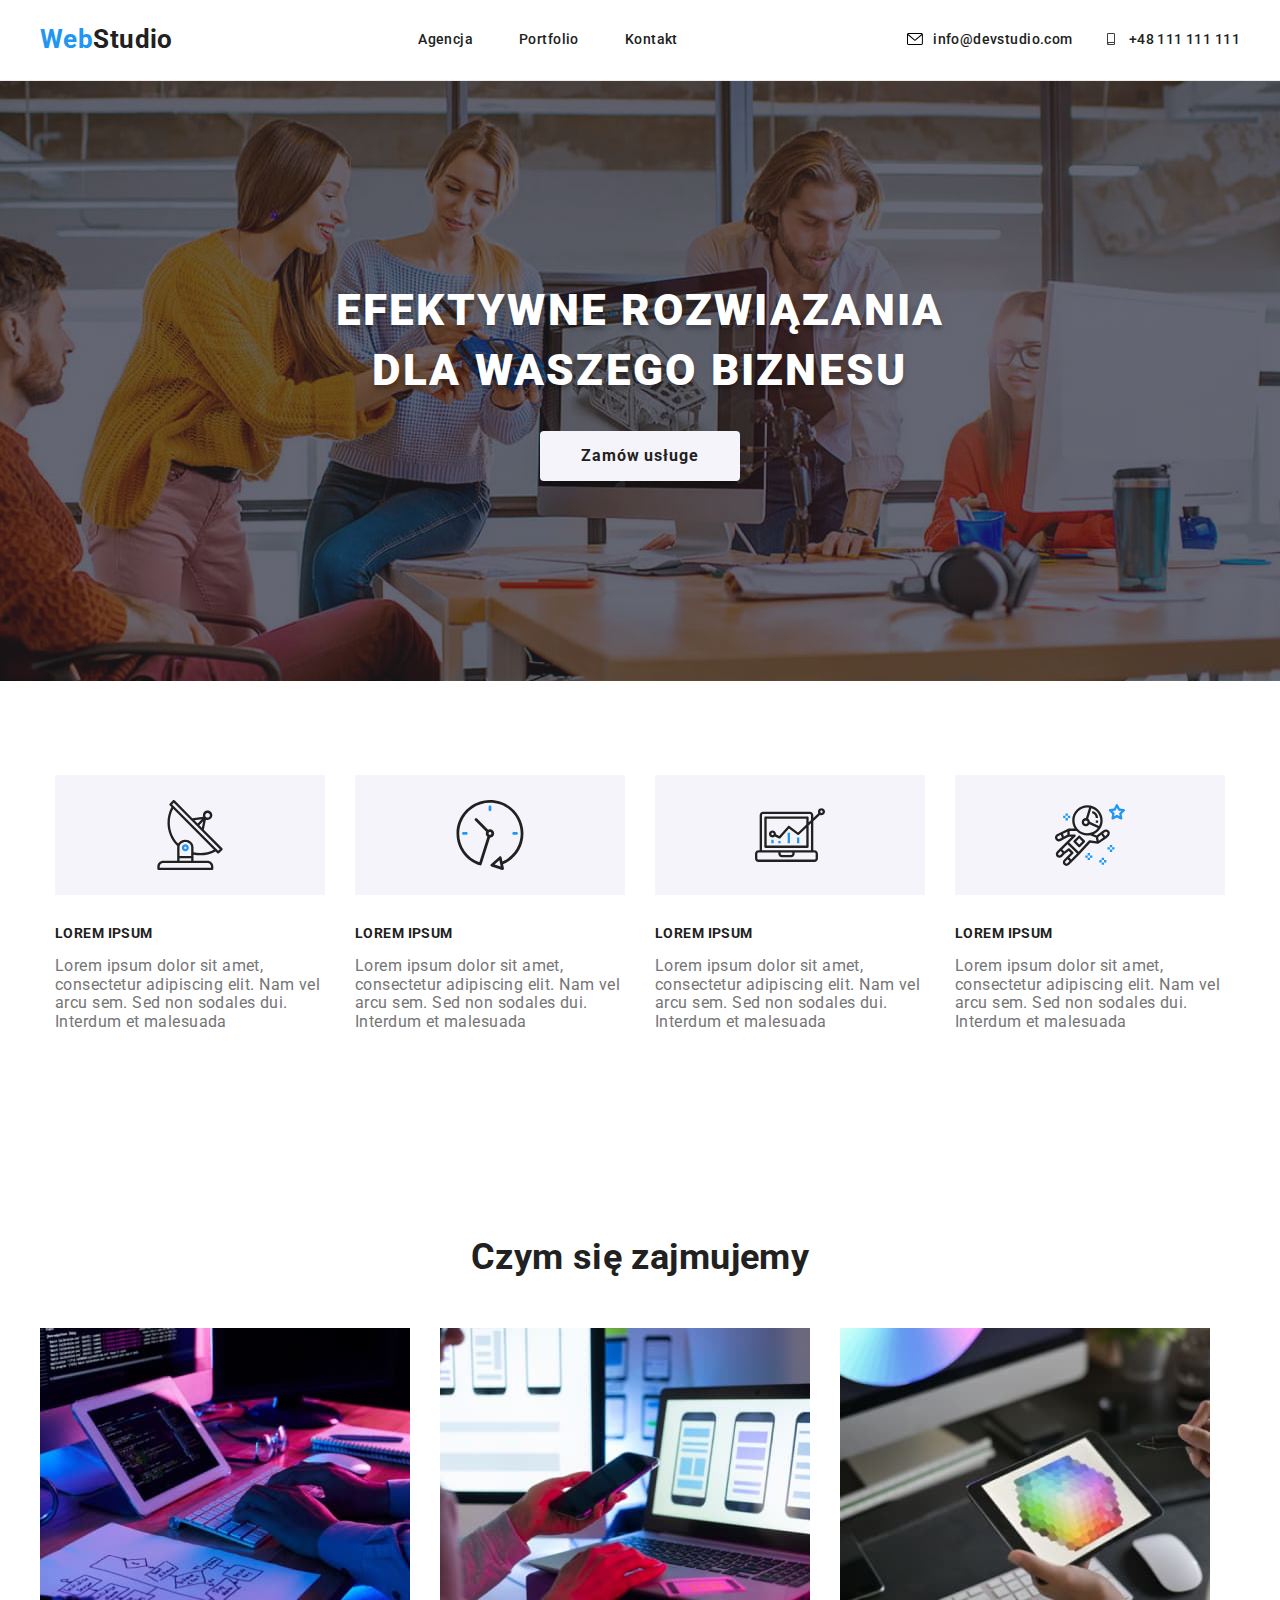
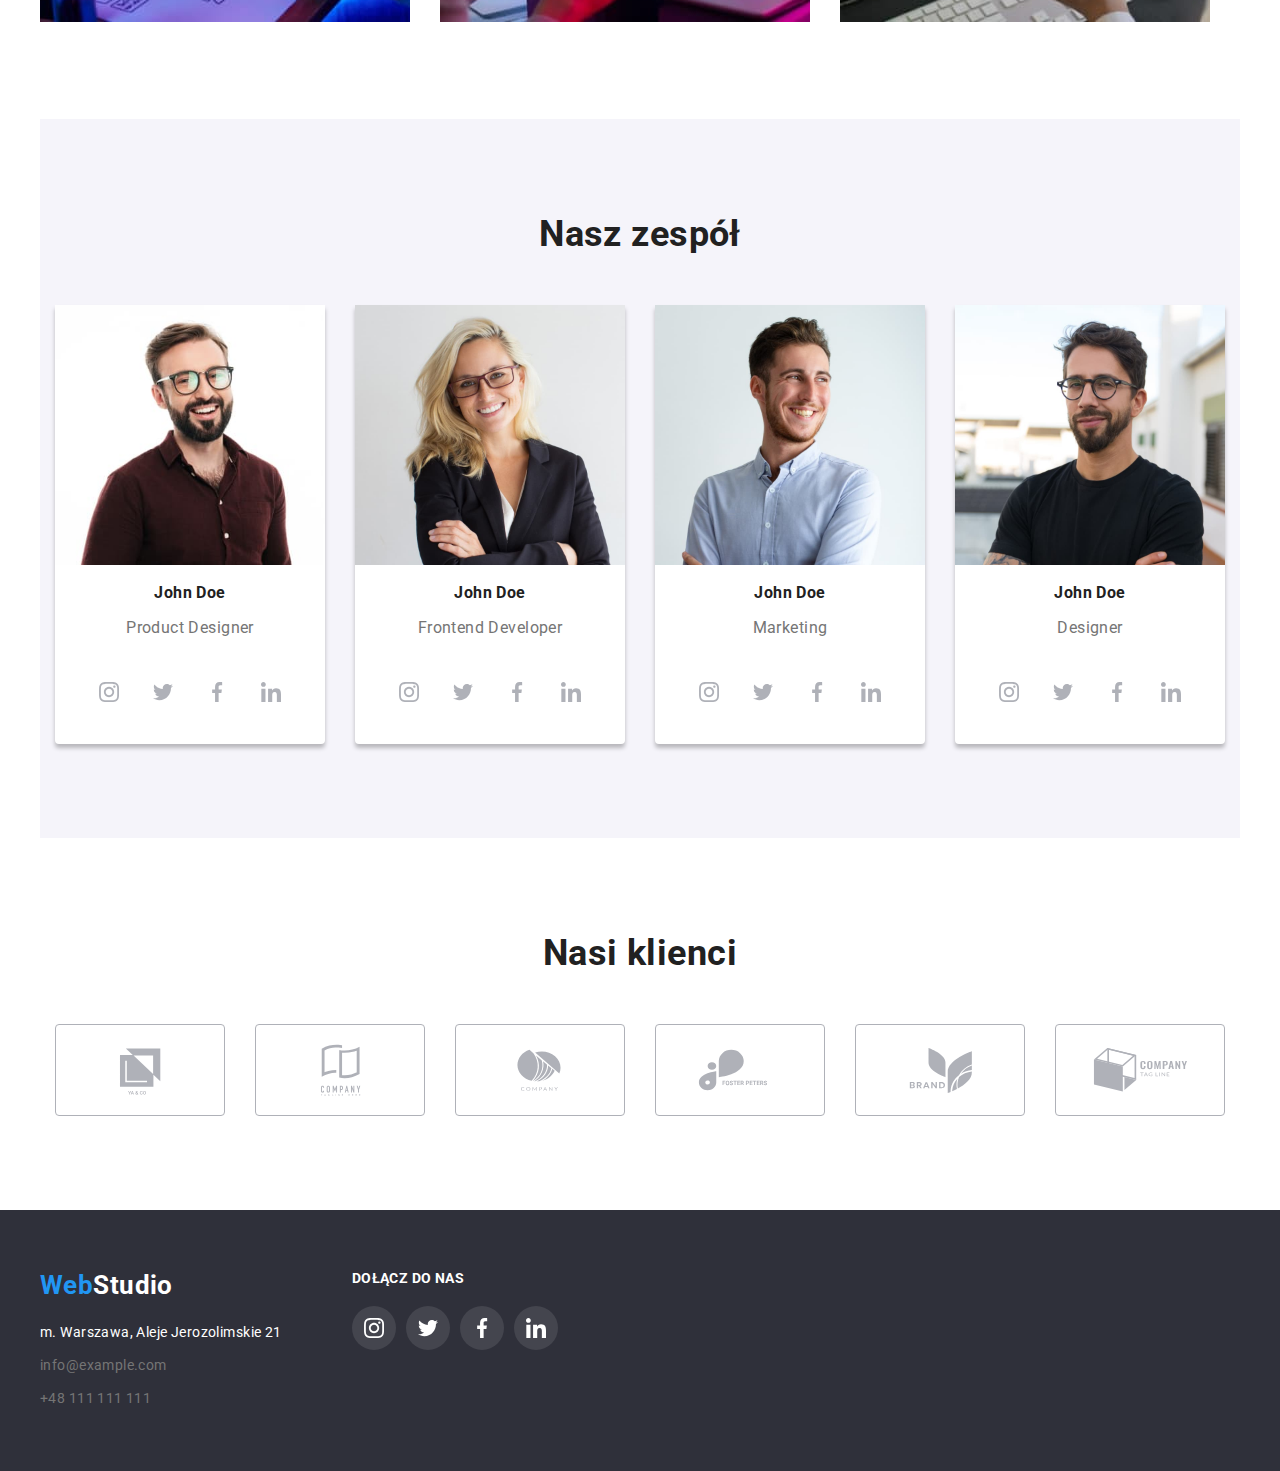
<file: index.html>
<!DOCTYPE html>
<html lang="pl">
  <head>
    <meta charset="UTF-8" />
    <meta http-equiv="X-UA-Compatible" content="IE=edge" />
    <meta name="viewport" content="width=device-width, initial-scale=1.0" />
    <title>WebStudio</title>
    <link rel="preconnect" href="https://fonts.googleapis.com" />
    <link rel="preconnect" href="https://fonts.gstatic.com" crossorigin />
    <link
      href="https://fonts.googleapis.com/css2?family=Raleway:wght@700&family=Roboto:wght@400;500;700;900&display=swap"
      rel="stylesheet"
    />
    <link rel="stylesheet" href="./css/modern-normalize.css" />
    <link rel="stylesheet" href="./css/styles.css" />
  </head>
  <body>
    <header class="border mark-links">
      <div class="container nav-menu">
        <a class="link logo" href="#"><span class="web">Web</span>Studio</a>
        <nav class="navigation">
          <ul class="menu">
            <li><a class="link" href="#">Agencja</a></li>
            <li><a class="link" href="./portfolio.html">Portfolio</a></li>
            <li><a class="link" href="./Contacts">Kontakt</a></li>
          </ul>
        </nav>
        <div>
          <ul class="contact">
            <li>
              <a class="link header-contact" href="mailto:info@devstudio.com">
                <svg class="email" width="16px" height="12px">
                  <use href="./images/icons.svg#icon-envelope"></use>
                </svg>
                info@devstudio.com</a
              >
            </li>
            <li>
              <a class="link header-contact" href="tel:+48111111111">
                <svg class="phone" width="16px" height="12px">
                  <use href="./images/icons.svg#icon-smartphone"></use>
                </svg>
                +48 111 111 111
              </a>
            </li>
          </ul>
        </div>
      </div>
    </header>
    <main>
      <div class="dark-background-header">
        <h1 class="first-title">EFEKTYWNE ROZWIĄZANIA DLA WASZEGO BIZNESU</h1>

        <div class="button mark-links">
          <button type="button" class="btn">Zamów usługe</button>
        </div>
      </div>
      <div class="container">
        <section class="section">
          <div></div>
          <div>
            <ul class="cards-description">
              <li class="item">
                <div class="content-list-element">
                  <svg>
                    <use
                      href="./images/icons.svg#icon-antenna"
                      width="70"
                      height="70"
                    ></use>
                  </svg>
                </div>
                <h4 class="third-title">LOREM IPSUM</h4>
                <p class="paragraph">
                  Lorem ipsum dolor sit amet, consectetur adipiscing elit. Nam
                  vel arcu sem. Sed non sodales dui. Interdum et malesuada
                </p>
              </li>
              <li class="item">
                <div class="content-list-element">
                  <svg class="icon-description">
                    <use
                      href="./images/icons.svg#icon-clock"
                      width="70"
                      height="70"
                    ></use>
                  </svg>
                </div>
                <h4 class="third-title">LOREM IPSUM</h4>
                <p class="paragraph">
                  Lorem ipsum dolor sit amet, consectetur adipiscing elit. Nam
                  vel arcu sem. Sed non sodales dui. Interdum et malesuada
                </p>
              </li>
              <li class="item">
                <div class="content-list-element">
                  <svg>
                    <use
                      href="./images/icons.svg#icon-diagram"
                      width="70"
                      height="70"
                    ></use>
                  </svg>
                </div>
                <h4 class="third-title">LOREM IPSUM</h4>
                <p class="paragraph">
                  Lorem ipsum dolor sit amet, consectetur adipiscing elit. Nam
                  vel arcu sem. Sed non sodales dui. Interdum et malesuada
                </p>
              </li>
              <li class="item">
                <div class="content-list-element">
                  <svg>
                    <use
                      href="./images/icons.svg#icon-astronaut"
                      width="70"
                      height="70"
                    ></use>
                  </svg>
                </div>
                <h4 class="third-title">LOREM IPSUM</h4>
                <p class="paragraph">
                  Lorem ipsum dolor sit amet, consectetur adipiscing elit. Nam
                  vel arcu sem. Sed non sodales dui. Interdum et malesuada
                </p>
              </li>
            </ul>
          </div>
        </section>
        <section class="section">
          <h2 class="second-title">Czym się zajmujemy</h2>
          <ul class="card-set">
            <li>
              <img
                src="./images/keyboard.jpg"
                alt="Pisanie stron internetowych"
                width="370"
                height="294"
              />
            </li>
            <li>
              <img
                src="./images/phone.jpg"
                alt="tworzenie aplikacji mobilnych"
                width="370"
                height="294"
              />
            </li>
            <li>
              <img
                src="./images/tablet.jpg"
                alt="projektowanie grafik"
                width="370"
                height="294"
              />
            </li>
          </ul>
        </section>
        <section class="section gray-background">
          <h2 class="second-title">Nasz zespół</h2>
          <ul class="card-worker">
            <li class="white-background">
              <img
                src="./images/johndoe1.jpg"
                alt="Zdjęcie przedstawiające John Doe"
                width="270"
                height="260"
              />
              <p class="img-title"><strong>John Doe</strong></p>
              <p class="paragraph-worker">Product Designer</p>

              <div class="socialmedia-team">
                <a class="" href=""
                  ><svg>
                    <use
                      href="./images/icons.svg#icon-instagram"
                      width="20"
                      height="20"
                    ></use>
                  </svg>
                </a>
                <a href=""
                  ><svg>
                    <use
                      href="./images/icons.svg#icon-twitter"
                      width="20"
                      height="20"
                    ></use>
                  </svg>
                </a>
                <a href=""
                  ><svg>
                    <use
                      href="./images/icons.svg#icon-facebook"
                      width="20"
                      height="20"
                    ></use>
                  </svg>
                </a>
                <a href=""
                  ><svg>
                    <use
                      href="./images/icons.svg#icon-linkedin"
                      width="20"
                      height="20"
                    ></use>
                  </svg>
                </a>
              </div>
            </li>
            <li class="white-background">
              <img
                src="./images/johndoe2.jpg"
                alt="Zdjęcie przedstawiające John Doe"
                width="270"
                height="260"
              />
              <p class="img-title"><strong>John Doe</strong></p>
              <p class="paragraph-worker">Frontend Developer</p>
              <div class="socialmedia-team">
                <a href=""
                  ><svg>
                    <use
                      href="./images/icons.svg#icon-instagram"
                      width="20"
                      height="20"
                    ></use>
                  </svg>
                </a>
                <a href=""
                  ><svg>
                    <use
                      href="./images/icons.svg#icon-twitter"
                      width="20"
                      height="20"
                    ></use>
                  </svg>
                </a>
                <a href=""
                  ><svg>
                    <use
                      href="./images/icons.svg#icon-facebook"
                      width="20"
                      height="20"
                    ></use>
                  </svg>
                </a>
                <a href=""
                  ><svg>
                    <use
                      href="./images/icons.svg#icon-linkedin"
                      width="20"
                      height="20"
                    ></use>
                  </svg>
                </a>
              </div>
            </li>
            <li class="white-background">
              <img
                src="./images/johndoe3.jpg"
                alt="Zdjęcie przedstawiające John Doe"
                width="270"
                height="260"
              />
              <p class="img-title"><strong>John Doe</strong></p>
              <p class="paragraph-worker">Marketing</p>
              <div class="socialmedia-team">
                <a href=""
                  ><svg>
                    <use
                      href="./images/icons.svg#icon-instagram"
                      width="20"
                      height="20"
                    ></use>
                  </svg>
                </a>
                <a href=""
                  ><svg>
                    <use
                      href="./images/icons.svg#icon-twitter"
                      width="20"
                      height="20"
                    ></use>
                  </svg>
                </a>
                <a href=""
                  ><svg>
                    <use
                      href="./images/icons.svg#icon-facebook"
                      width="20"
                      height="20"
                    ></use>
                  </svg>
                </a>
                <a href=""
                  ><svg>
                    <use
                      href="./images/icons.svg#icon-linkedin"
                      width="20"
                      height="20"
                    ></use>
                  </svg>
                </a>
              </div>
            </li>
            <li class="white-background">
              <img
                src="./images/johndoe4.jpg"
                alt="Zdjęcie przedstawiające John Doe"
                width="270"
                height="260"
              />
              <p class="img-title"><strong>John Doe</strong></p>
              <p class="paragraph-worker">Designer</p>
              <div class="socialmedia-team">
                <a href=""
                  ><svg>
                    <use
                      href="./images/icons.svg#icon-instagram"
                      width="20"
                      height="20"
                    ></use>
                  </svg>
                </a>
                <a href=""
                  ><svg>
                    <use
                      href="./images/icons.svg#icon-twitter"
                      width="20"
                      height="20"
                    ></use>
                  </svg>
                </a>
                <a href=""
                  ><svg>
                    <use
                      href="./images/icons.svg#icon-facebook"
                      width="20"
                      height="20"
                    ></use>
                  </svg>
                </a>
                <a href=""
                  ><svg>
                    <use
                      href="./images/icons.svg#icon-linkedin"
                      width="20"
                      height="20"
                    ></use>
                  </svg>
                </a>
              </div>
            </li>
          </ul>
        </section>
        <section class="section">
          <h2 class="second-title">Nasi klienci</h2>
          <div>
            <div class="card-clients">
              <a class="clients" href="#"
                ><svg>
                  <use
                    href="./images/icons.svg#icon-firstlogo"
                    height="60"
                    width="106"
                  ></use>
                </svg>
              </a>
              <a class="clients" href="#"
                ><svg>
                  <use
                    href="./images/icons.svg#icon-secondlogo"
                    height="60"
                    width="106"
                  ></use>
                </svg>
              </a>
              <a class="clients" href="#"
                ><svg>
                  <use
                    href="./images/icons.svg#icon-thirdlogo"
                    height="60"
                    width="106"
                  ></use>
                </svg>
              </a>
              <a class="clients" href="#"
                ><svg>
                  <use
                    href="./images/icons.svg#icon-fourthlogo"
                    height="60"
                    width="106"
                  ></use>
                </svg>
              </a>
              <a class="clients" href="#"
                ><svg>
                  <use
                    href="./images/icons.svg#icon-fivelogo"
                    height="60"
                    width="106"
                  ></use>
                </svg>
              </a>
              <a class="clients" href="#"
                ><svg>
                  <use
                    href="./images/icons.svg#icon-sixlogo"
                    height="60"
                    width="106"
                  ></use>
                </svg>
              </a>
            </div>
          </div>
        </section>
      </div>
    </main>
    <footer class="dark-background mark-links">
      <div class="container footer-box">
        <div class="left-box">
          <a class="link-footer logo-footer" href="#"
            ><span class="web">Web</span>Studio</a
          >

          <address class="address">
            <ul>
              <li>
                <span class="footer-contact"
                  >m. Warszawa, Aleje Jerozolimskie 21</span
                >
              </li>
              <li>
                <a
                  class="paragraph footer-contact"
                  href="mailto:info@example.com"
                >
                  info@example.com</a
                >
              </li>
              <li>
                <a class="paragraph footer-contact" href="tel:+48111111111">
                  +48 111 111 111</a
                >
              </li>
            </ul>
          </address>
        </div>

        <div class="right-box">
          <span class="join-us">Dołącz Do Nas</span>
          <div>
            <div class="socialmedia-footer">
              <a href=""
                ><svg class="instagram-footer" height="20" width="20">
                  <use href="./images/icons.svg#icon-instagram"></use>
                </svg>
              </a>
              <a href=""
                ><svg class="twitter-footer" height="20" width="20">
                  <use href="./images/icons.svg#icon-twitter"></use>
                </svg>
              </a>
              <a href=""
                ><svg class="facebook-footer" height="20" width="20">
                  <use href="./images/icons.svg#icon-facebook"></use>
                </svg>
              </a>
              <a href=""
                ><svg class="linkedin-footer" height="20" width="20">
                  <use href="./images/icons.svg#icon-linkedin"></use>
                </svg>
              </a>
            </div>
          </div>
        </div>
      </div>
    </footer>
  </body>
</html>
</file>
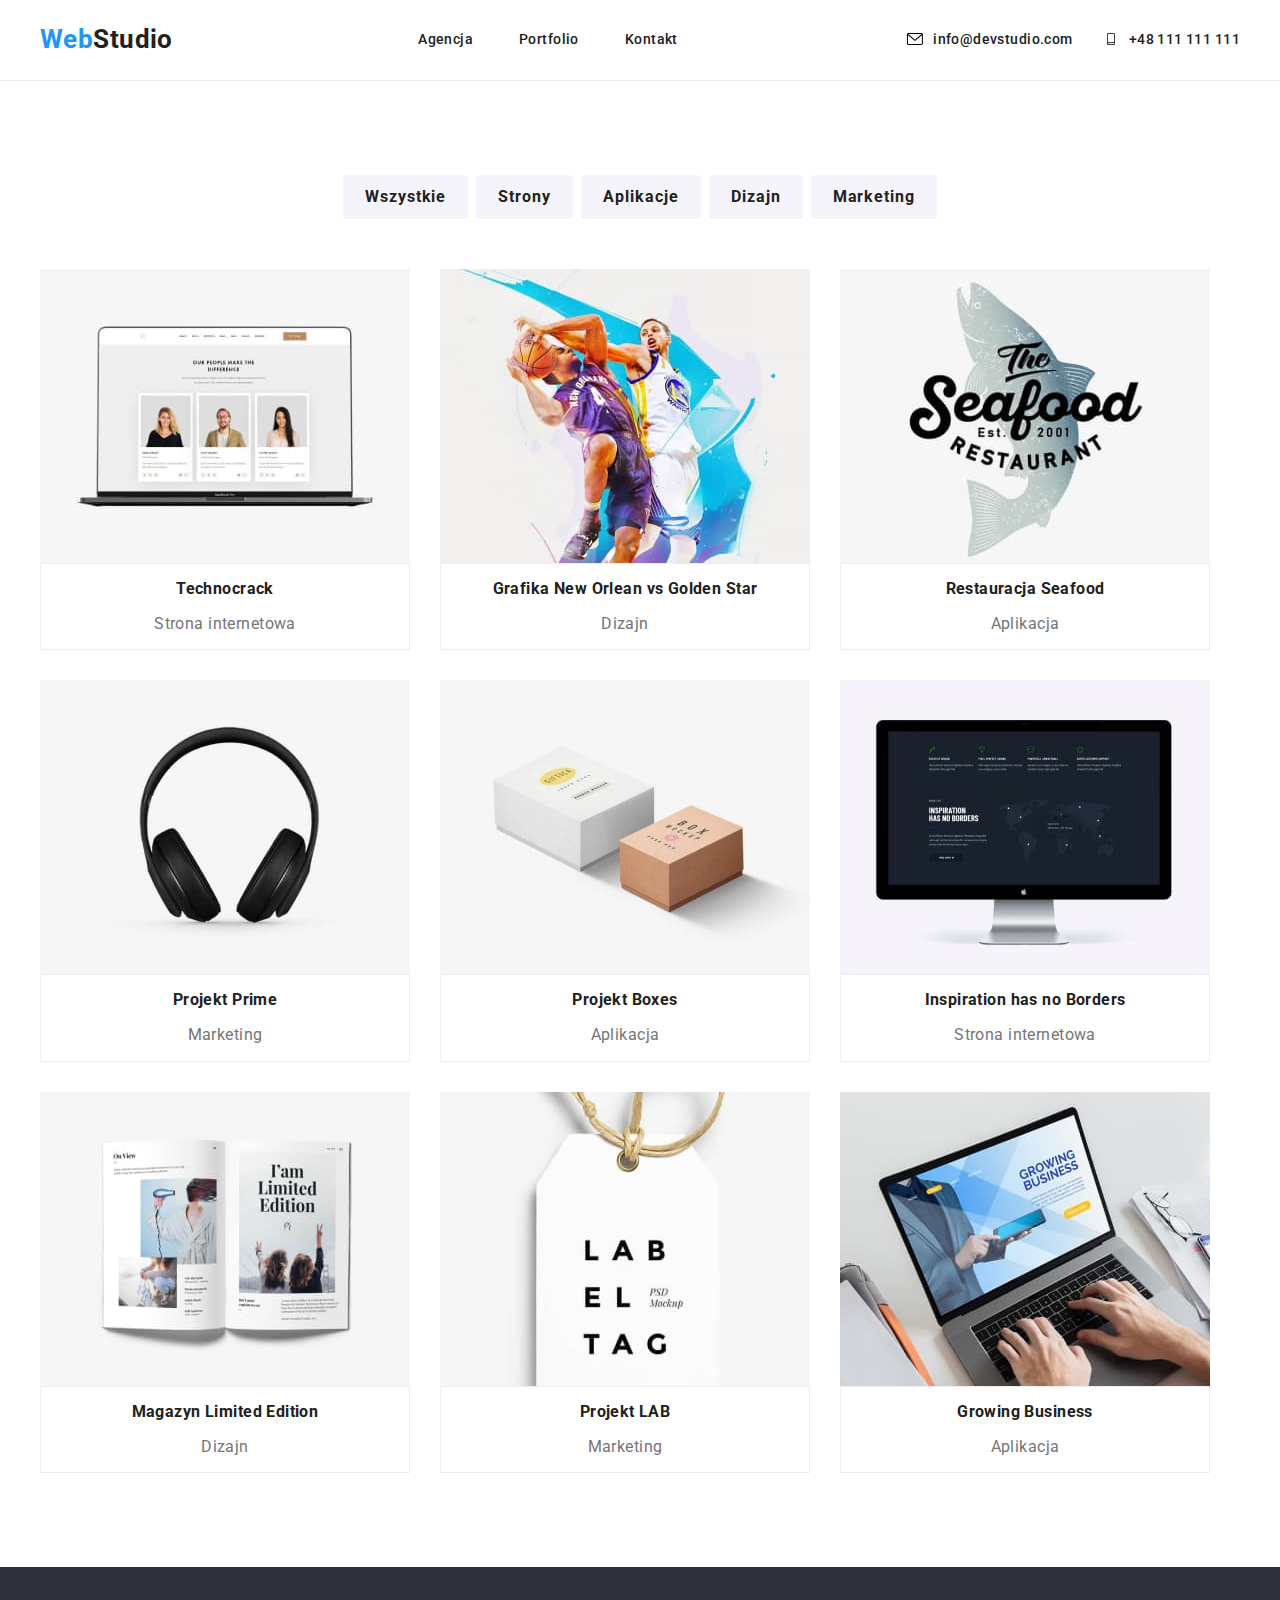
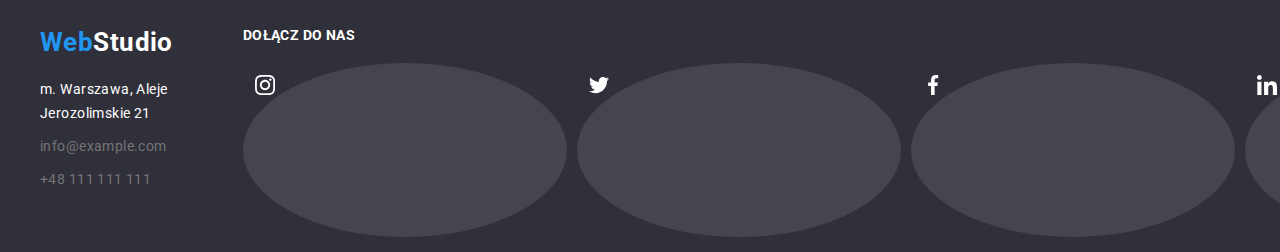
<file: portfolio.html>
<!DOCTYPE html>
<html lang="en">
  <head>
    <meta charset="UTF-8" />
    <meta http-equiv="X-UA-Compatible" content="IE=edge" />
    <meta name="viewport" content="width=device-width, initial-scale=1.0" />
    <title>Portfolio</title>
    <link rel="preconnect" href="https://fonts.googleapis.com" />
    <link rel="preconnect" href="https://fonts.gstatic.com" crossorigin />
    <link
      href="https://fonts.googleapis.com/css2?family=Raleway:wght@700&family=Roboto:wght@400;500;700;900&display=swap"
      rel="stylesheet"
    />
    <link rel="stylesheet" href="./css/modern-normalize.css" />
    <link rel="stylesheet" href="./css/styles.css" />
  </head>
  <body>
    <header class="border mark-links">
      <div class="container nav-menu">
        <a class="link logo" href="./index.html"
          ><span class="web">Web</span>Studio</a
        >

        <nav class="navigation">
          <ul class="menu">
            <li><a class="link" href="./index.html">Agencja</a></li>
            <li><a class="link" href="#">Portfolio</a></li>
            <li><a class="link" href="./Contacts">Kontakt</a></li>
          </ul>
        </nav>
        <div>
          <ul class="contact">
            <li>
              <a class="link header-contact" href="mailto:info@devstudio.com">
                <svg class="email" width="16px" height="12px">
                  <use href="./images/icons.svg#icon-envelope"></use>
                </svg>
                info@devstudio.com</a
              >
            </li>
            <li>
              <a class="link header-contact" href="tel:+48111111111">
                <svg class="phone" width="16px" height="12px">
                  <use href="./images/icons.svg#icon-smartphone"></use>
                </svg>
                +48 111 111 111
              </a>
            </li>
          </ul>
        </div>
      </div>
    </header>
    <main class="container">
      <section class="section">
        <ul class="mark-links buttons">
          <li><button type="button" class="second-btn">Wszystkie</button></li>
          <li><button type="button" class="second-btn">Strony</button></li>
          <li><button type="button" class="second-btn">Aplikacje</button></li>
          <li><button type="button" class="second-btn">Dizajn</button></li>
          <li><button type="button" class="second-btn">Marketing</button></li>
        </ul>
        <ul class="card-product">
          <li class="line">
            <img
              class="images"
              src="./images/technocrack.jpg"
              alt="Zdjęcie przedstawiające Strone Internetową"
              width="370"
              height="294"
            />
            <div>
              <p class="img-title"><strong>Technocrack</strong></p>
              <p class="paragraph-product">Strona internetowa</p>
            </div>
          </li>
          <li class="line">
            <img
              class="images"
              src="./images/grafikaneworleanvsgoldenstar.jpg"
              alt="Zdjęcie przedstawiające dwóch zawodników NBA"
              width="370"
              height="294"
            />
            <div>
              <p class="img-title">
                <strong>Grafika New Orlean vs Golden Star</strong>
              </p>
              <p class="paragraph-product">Dizajn</p>
            </div>
          </li>
          <li class="line">
            <img
              class="images"
              src="./images/restauracjaseafood.jpg"
              alt="Zdjęcie z logo restauracji z morskim jedzeniem"
              width="370"
              height="294"
            />
            <div>
              <p class="img-title"><strong>Restauracja Seafood</strong></p>
              <p class="paragraph-product">Aplikacja</p>
            </div>
          </li>
          <li class="line">
            <img
              class="images"
              src="./images/projektprime.jpg"
              alt="Zdjęcie z słuchawkami"
              width="370"
              height="294"
            />
            <div>
              <p class="img-title"><strong>Projekt Prime</strong></p>
              <p class="paragraph-product">Marketing</p>
            </div>
          </li>
          <li class="line">
            <img
              class="images"
              src="./images/projektboxes.jpg"
              alt="Zdjęcie z pudełkami"
              width="370"
              height="294"
            />
            <div>
              <p class="img-title"><strong>Projekt Boxes</strong></p>
              <p class="paragraph-product">Aplikacja</p>
            </div>
          </li>
          <li class="line">
            <img
              class="images"
              src="./images/inspirationhasnoborders.jpg"
              alt="Zdjęcie przedstawiające strone Inspiration has no Borders "
              width="370"
              height="294"
            />
            <div>
              <p class="img-title">
                <strong>Inspiration has no Borders</strong>
              </p>
              <p class="paragraph-product">Strona internetowa</p>
            </div>
          </li>
          <li class="line">
            <img
              class="images"
              src="./images/magazynlimitededition.jpg"
              alt="Zdjęcie przedstawiające czasopismo Limited Edition"
              width="370"
              height="294"
            />
            <div>
              <p class="img-title">
                <strong>Magazyn Limited Edition</strong>
              </p>
              <p class="paragraph-product">Dizajn</p>
            </div>
          </li>
          <li class="line">
            <img
              class="images"
              src="./images/projektlab.jpg"
              alt="Zdjęcie przedstawiające etykietkę LAB EL TAG"
              width="370"
              height="294"
            />
            <div>
              <p class="img-title"><strong>Projekt LAB</strong></p>
              <p class="paragraph-product">Marketing</p>
            </div>
          </li>
          <li class="line">
            <img
              class="images"
              src="./images/growingbusiness.jpg"
              alt="Zdjęcie przedstawiające pisanie aplikacji na laptopie dla Growin Business"
              width="370"
              height="294"
            />
            <div>
              <p class="img-title"><strong>Growing Business</strong></p>
              <p class="paragraph-product">Aplikacja</p>
            </div>
          </li>
        </ul>
      </section>
    </main>
    <footer class="dark-background mark-links">
      <div class="container footer-box">
        <div class="left-box">
          <a class="link-footer logo-footer" href="./index.html"
            ><span class="web">Web</span>Studio</a
          >

          <address class="address">
            <ul>
              <li>
                <span class="footer-contact"
                  >m. Warszawa, Aleje Jerozolimskie 21</span
                >
              </li>
              <li>
                <a
                  class="paragraph footer-contact"
                  href="mailto:info@example.com"
                >
                  info@example.com</a
                >
              </li>
              <li>
                <a class="paragraph footer-contact" href="tel:+48111111111">
                  +48 111 111 111</a
                >
              </li>
            </ul>
          </address>
        </div>

        <div class="right-box">
          <span class="join-us">Dołącz Do Nas</span>
          <div>
            <div class="socialmedia-footer">
              <a href=""
                ><svg class="instagram-footer">
                  <use
                    href="./images/icons.svg#icon-instagram"
                    height="20"
                    width="20"
                  ></use>
                </svg>
              </a>
              <a href=""
                ><svg class="twitter-footer">
                  <use
                    href="./images/icons.svg#icon-twitter"
                    height="20"
                    width="20"
                  ></use>
                </svg>
              </a>
              <a href=""
                ><svg class="facebook-footer">
                  <use
                    href="./images/icons.svg#icon-facebook"
                    height="20"
                    width="20"
                  ></use>
                </svg>
              </a>
              <a href=""
                ><svg class="linkedin-footer">
                  <use
                    href="./images/icons.svg#icon-linkedin"
                    height="20"
                    width="20"
                  ></use>
                </svg>
              </a>
            </div>
          </div>
        </div>
      </div>
    </footer>
  </body>
</html>
</file>
<file: css/styles.css>
body {
  font-family: "Roboto", "Raleway", sans-serif;
  background-color: #ffffff;
  color: #212121;
  font-size: 14px;
  letter-spacing: 0.03em;
  box-sizing: border-box;
}
header {
  padding-bottom: 25px;
  padding-top: 24px;
}

footer {
  display: flex;
}

h1,
h2,
h3,
h4,
h5,
h6,
ul {
  margin: 0 auto;
  list-style: none;
  padding-inline-start: 0px;
}

.mark-links .btn {
  background-color: #f5f4fa;
  color: #212121;
}
.mark-links .btn:hover,
.mark-links .btn:focus {
  background-color: #2196f3;
  color: #ffffff;
  transition: 0.3s;
}
.mark-links .second-btn {
  background-color: #f5f4fa;
  color: #212121;
}
.mark-links .second-btn:hover,
.mark-links .second-btn:focus {
  background-color: #2196f3;
  color: #ffffff;
  box-shadow: 0px 2px 2px 0px rgba(0, 0, 0, 0.12);
  transition: 0.3s;
}

.mark-links .link {
  color: #212121;
}

.mark-links .link:hover,
.mark-links .link:focus {
  color: #2196f3;
}

.mark-links .link-footer {
  color: #ffffff;
}
.mark-links .link-footer:hover,
.mark-links .link-footer:focus {
  color: #2196f3;
  transition: 0.3s;
}
.link-footer {
  text-decoration: none;
}
.link {
  text-decoration: none;
  font-weight: 500;
}

.web {
  color: #2196f3;
}

.first-title {
  max-width: 696px;
  font-weight: 900;
  font-size: 44px;
  line-height: 1.36;

  text-align: center;
  letter-spacing: 0.06cm;
  text-transform: uppercase;
  text-shadow: 0px 4px 4px rgba(0, 0, 0, 0.25);
  padding-top: 200px;
}
.btn {
  background-color: #2196f3;
  box-shadow: 0px 4px 4px rgba(0, 0, 0, 0.15);
  cursor: pointer;
  border: none;
  border-radius: 4px;
  color: white;
  height: 50px;
  width: 200px;
  text-decoration: none;
  font-weight: 700;
  font-size: 16px;
  line-height: 1.88;
  text-align: center;
  letter-spacing: 0.06em;
}
.second-btn {
  display: flex;
  align-items: center;
  background-color: #2196f3;
  box-shadow: 0px 4px 4px rgba(0, 0, 0, 0.15);
  cursor: pointer;
  border: none;
  border-radius: 4px;
  color: white;
  height: 38px;
  width: auto;
  text-decoration: none;
  font-weight: 700;
  font-size: 16px;
  line-height: 1.88;
  text-align: center;
  letter-spacing: 0.06em;
  padding: 22px;
  box-shadow: none;
}
.dark-background-header {
  background-color: #2f303a;
  color: #ffffff;
  padding-bottom: 200px;
  display: flex;
  flex-direction: column;
  align-items: center;
  flex-wrap: wrap;
  margin: 0 auto;
  box-sizing: border-box;
  background-image: linear-gradient(
      rgba(47, 48, 54, 0.4),
      rgba(47, 48, 54, 0.4)
    ),
    url(../images/teamimage.jpg);
  background-size: cover;
  max-width: 1600px;
  background-position: center;
}

.second-title {
  font-weight: 700;
  font-size: 36px;
  line-height: 1.17;
  padding-bottom: 50px;

  display: flex;
  justify-content: center;
}
.dark-background {
  background-color: #2f303a;
  color: #ffffff;
  padding-top: 60px;
}

.gray-background {
  background-color: #f5f4fa;
}
.paragraph {
  color: #757575;
  text-decoration: none;
  font-weight: 400;
  font-size: 16px;
  line-height: 1.17;
}
.paragraph-worker {
  color: #757575;
  text-decoration: none;
  font-weight: 400;
  font-size: 16px;
  line-height: 1.17;
  display: flex;
  justify-content: center;
}

.paragraph-product {
  color: #757575;
  text-decoration: none;
  font-weight: 400;
  font-size: 16px;
  line-height: 1.17;
  display: flex;
  justify-content: center;
}

.mark-links .paragraph:hover,
.mark-links .paragraph:focus {
  color: #2196f3;
  transition: 0.3s;
}
.logo {
  font-weight: 700;
  font-size: 26px;
  line-height: 1.19;
}
.logo-footer {
  font-weight: 700;
  font-size: 26px;
  line-height: 1.19;
}
.third-title {
  font-weight: 700;
  font-size: 14px;
  line-height: 1.17;
}
.img-title {
  font-weight: 500;
  font-size: 16px;
  line-height: 1.17;
  display: flex;
  justify-content: center;
}
.footer-contact {
  font-weight: 400;
  font-size: 14px;
  line-height: 1.71;
  display: flex;
}
.navigation {
  font-size: 14px;
  line-height: 1.17;
}

.nav-menu {
  display: flex;
  flex-direction: row;
  justify-content: space-between;
  align-items: center;
  align-content: center;
  align-self: center;
}
.nav-menu a {
  transition: all 0.3s;
}
.menu {
  display: flex;
}
.menu li {
  display: inline-block;
  padding-left: 46px;
}

.contact {
  display: flex;
  align-items: center;
  justify-content: center;
}
.contact li {
  display: inline-block;
  padding-left: 30px;
}
.contact a svg {
  display: inline-flex;
}
.container {
  box-sizing: border-box;
  width: 100%;
  max-width: 1200px;
  margin: 0 auto;
}

.section {
  padding-top: 94px;
  padding-bottom: 94px;
}

.card-worker {
  display: flex;
  flex-wrap: wrap;
  padding: 0;
  gap: 30px;
  justify-content: center;
}

.card-set {
  display: flex;
  flex-wrap: wrap;
  padding: 0;
  gap: 30px;
}
.cards-description {
  display: flex;
  flex-wrap: wrap;
  padding: 0;
  justify-content: center;
  gap: 30px;
}

.item {
  flex-basis: calc((100% - 30px) / 5);
}
.white-background {
  background: #ffffff;
  box-shadow: 0px 1px 3px rgba(0, 0, 0, 0.12), 0px 1px 1px rgba(0, 0, 0, 0.14),
    0px 2px 1px rgba(0, 0, 0, 0.2);
  border-radius: 0px 0px 4px 4px;
  box-shadow: 0px 4px 4px rgba(0, 0, 0, 0.25);
}
.address {
  font-style: normal;
  line-height: 1.71;
  padding-top: 20px;
  padding-bottom: 60px;
}

.address a {
  padding-top: 9px;
}
.border {
  border-bottom: 1px solid #ececec;
}

.buttons {
  gap: 8px;
  display: flex;
  flex-direction: row;
  justify-content: center;
  padding-bottom: 50px;
}
.button {
  display: flex;
  padding-top: 30px;
}
.card-product {
  display: flex;
  flex-wrap: wrap;
  gap: 30px;
}
.card-product li:hover,
.card-product li:focus {
  box-shadow: 1px 4px 6px 0px rgba(0, 0, 0, 0.16);
  transition: 0.3s;
}

.line div {
  border: 1px solid #eeeeee;
}
.images {
  display: block;
}

.footer-box {
  display: flex;
}
.right-box {
  padding-left: 70px;
}
.join-us {
  font-weight: 700;
  line-height: 16px;
  text-transform: uppercase;
}
.instagram-footer {
  fill: #ffffff;
}
.socialmedia-footer {
  display: flex;
  flex-direction: row;
}

.socialmedia-footer a {
  display: flex;
  text-align: center;
  background: rgba(255, 255, 255, 0.1);
  border-radius: 50%;
  padding: 12px 12px;
  margin-right: 10px;
  margin-top: 20px;
}
.socialmedia-footer a:hover,
.socialmedia-footer a:focus {
  height: 44px;
  width: 44px;
  display: flex;
  text-align: center;
  background: #2196f3;
  border-radius: 50%;
  padding: 12px 12px;
  transition: all 0.3s;
}
.twitter-footer {
  fill: #ffffff;
}
.facebook-footer {
  fill: #ffffff;
}
.linkedin-footer {
  fill: #ffffff;
}
div .twitter,
.facebook,
.linkedin {
  margin-left: 10px;
  margin-top: 20px;
}

.link:hover,
.link:focus svg {
  fill: #2196f3;
  transition: all 0.3s;
}

.socialmedia-team {
  display: flex;
  justify-content: center;
  padding-bottom: 30px;
  padding-top: 16px;
  gap: 10px;
}

.socialmedia-team a {
  height: 44px;
  width: 44px;
  display: flex;
  text-align: center;
  background: rgba(255, 255, 255, 0.1);
  border-radius: 50%;
  padding: 12px 12px;
  fill: #afb1b8;
}
.socialmedia-team a:hover,
.socialmedia-team a:focus {
  height: 44px;
  width: 44px;
  display: flex;
  text-align: center;
  background: #2196f3;
  border-radius: 50%;
  padding: 12px 12px;
  fill: #ffffff;
  transition: all 0.3s;
}

.card-clients {
  display: flex;
  flex-wrap: wrap;
  padding: 0;
  gap: 30px;
  justify-content: center;
}
.card-clients a {
  height: 92px;
  width: 170px;
  display: flex;
  text-align: center;
  background: rgba(255, 255, 255, 0.1);
  border: solid #afb1b8 1px;
  padding: 16px 32px;
  fill: #afb1b8;
  border-radius: 4px;
}
.card-clients a:hover,
.card-clients a:focus {
  display: flex;
  text-align: center;
  border: solid #2196f3 1px;
  padding: 16px 32px;
  fill: #2196f3;
  transition: all 0.3s;
  border-radius: 4px;
}
.content-list-element {
  width: 270px;
  height: 120px;
  background-color: #f5f4fa;
  padding: 25px 100px;
  margin-bottom: 30px;
}
.header-contact {
  display: flex;
  align-items: center;
  gap: 10px;
}
</file>
